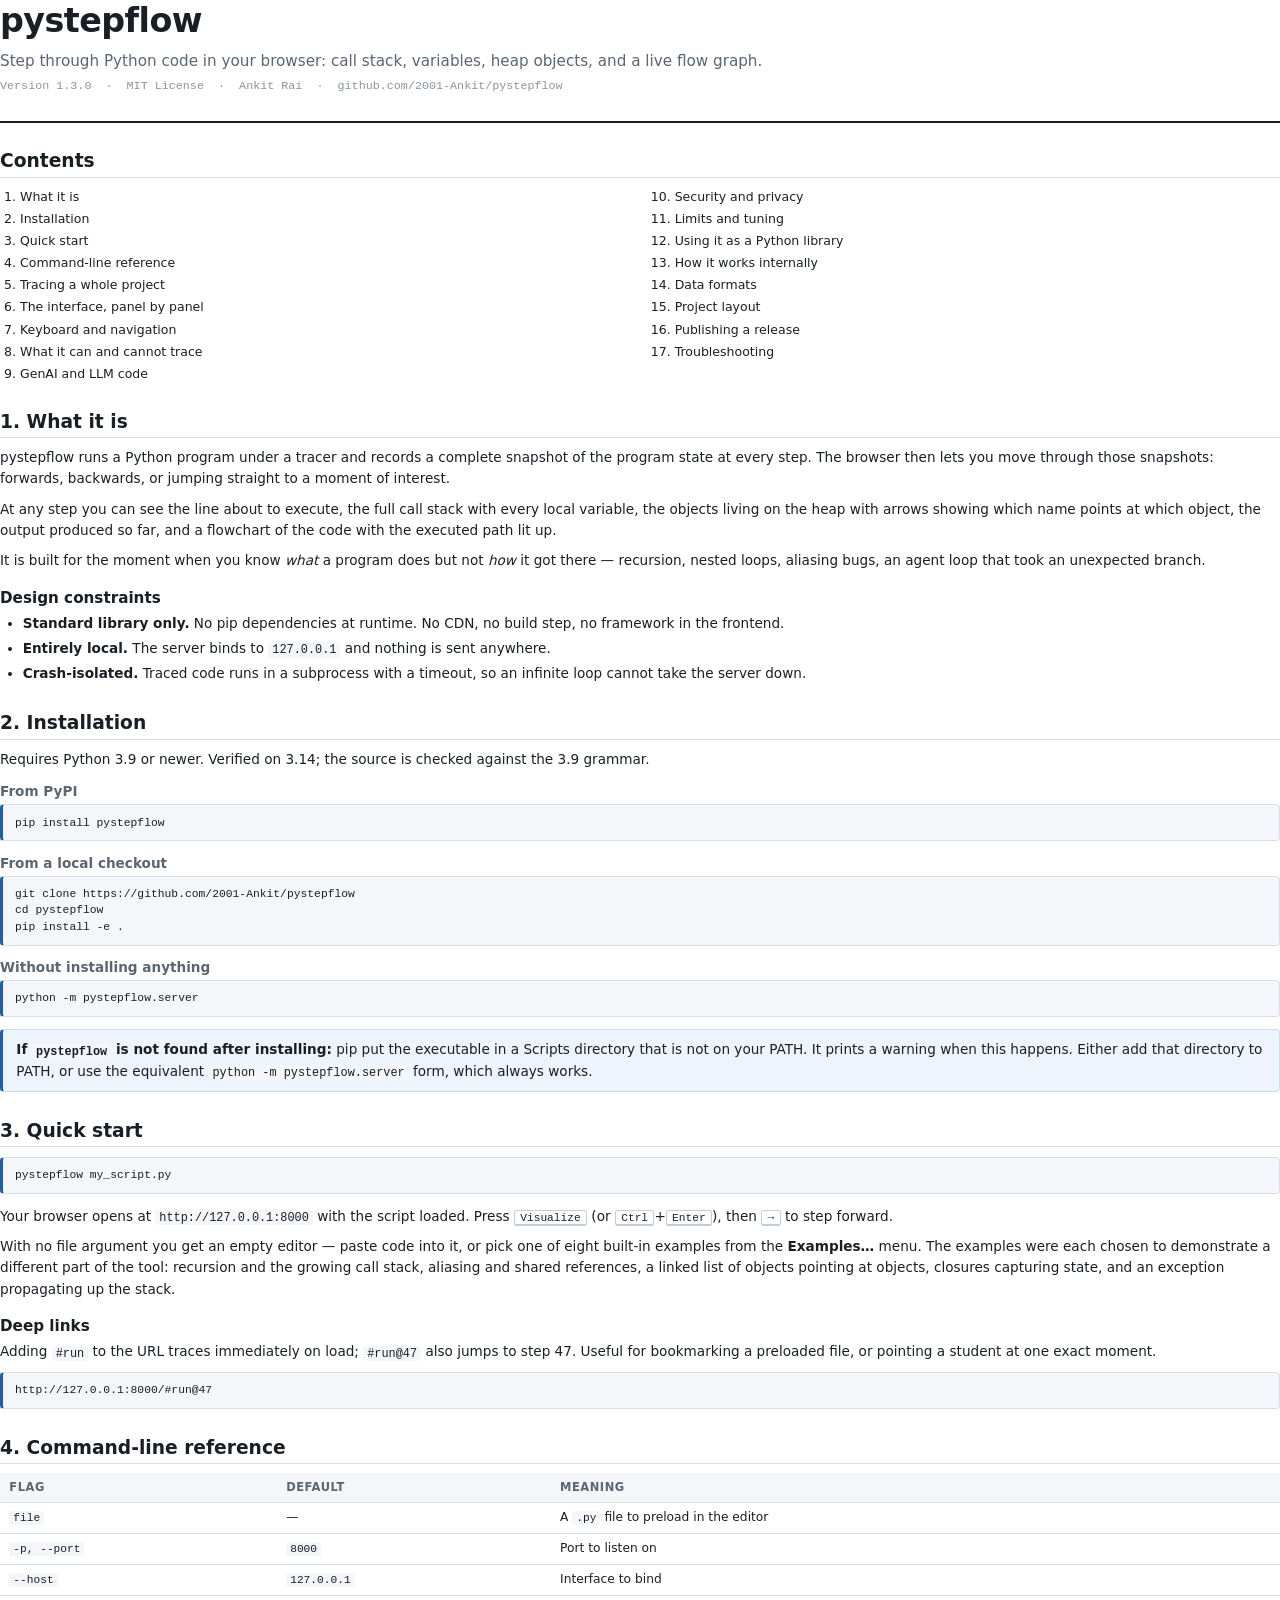
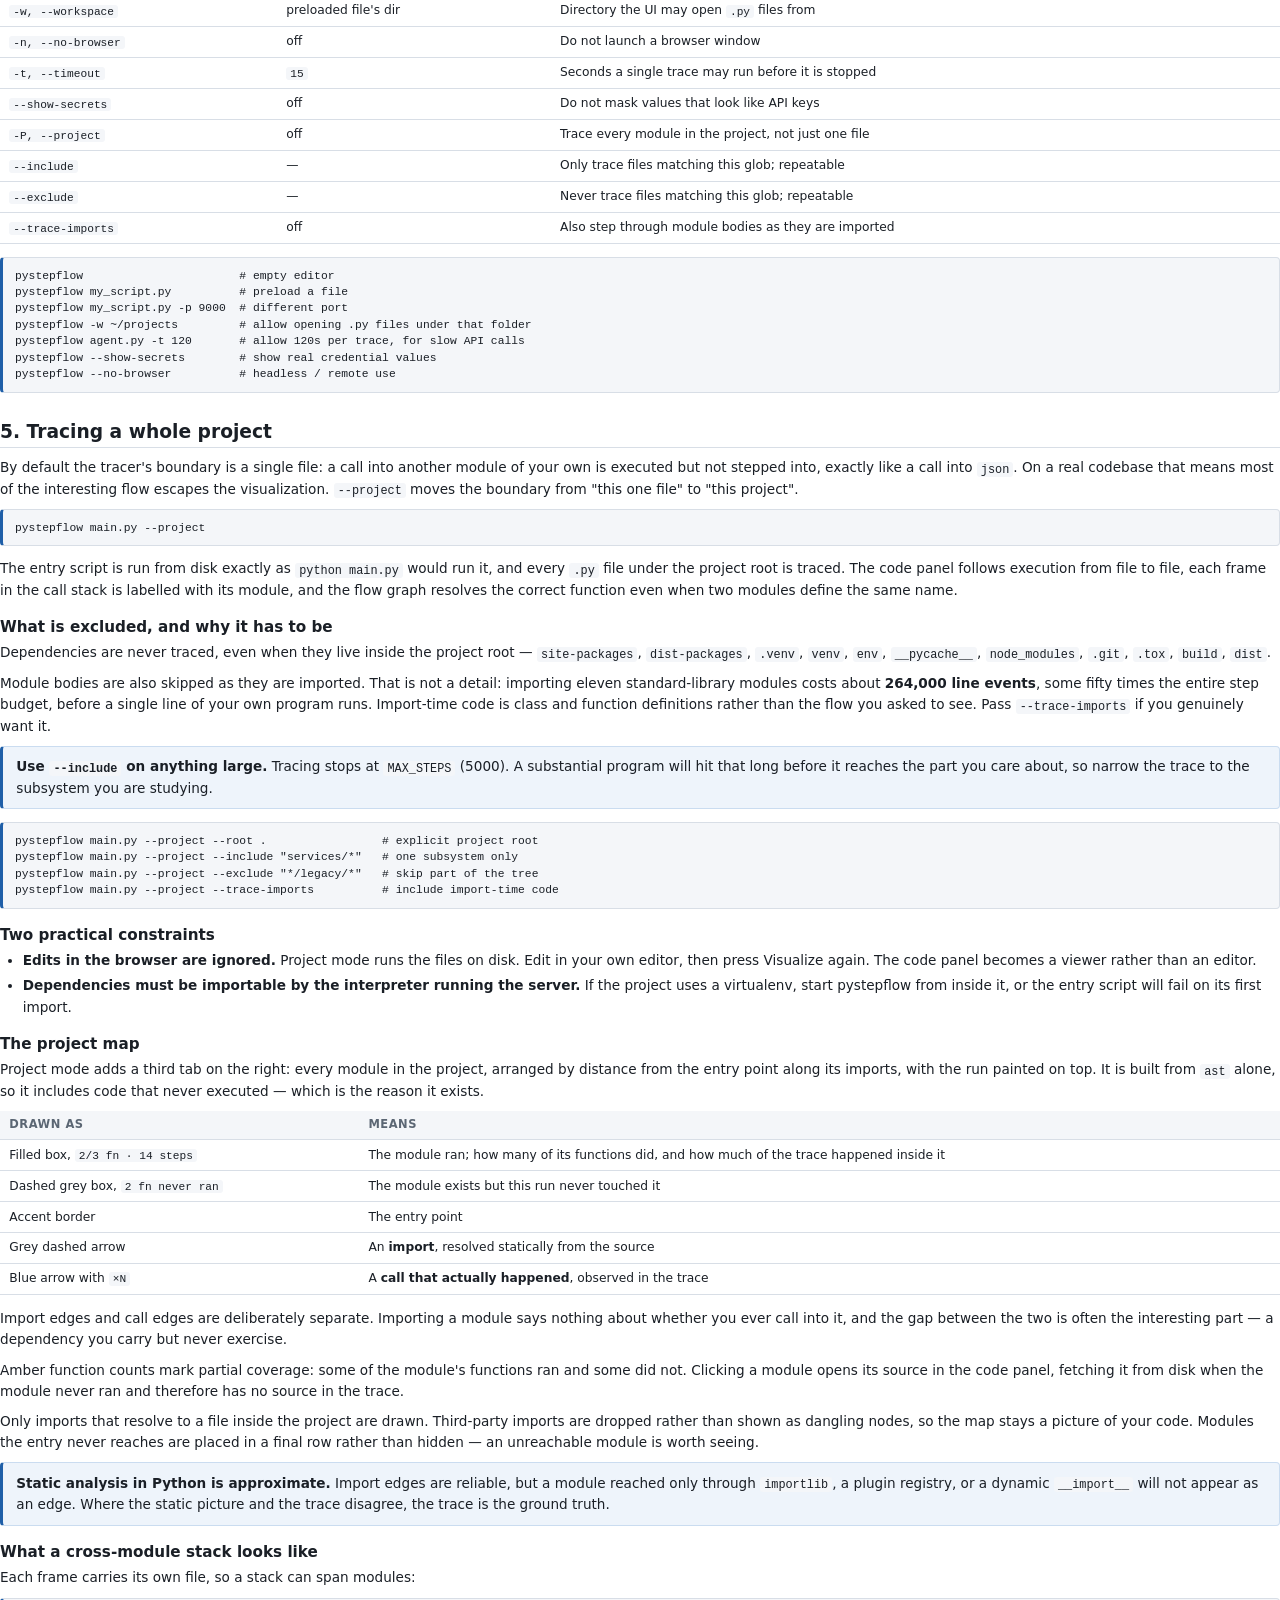
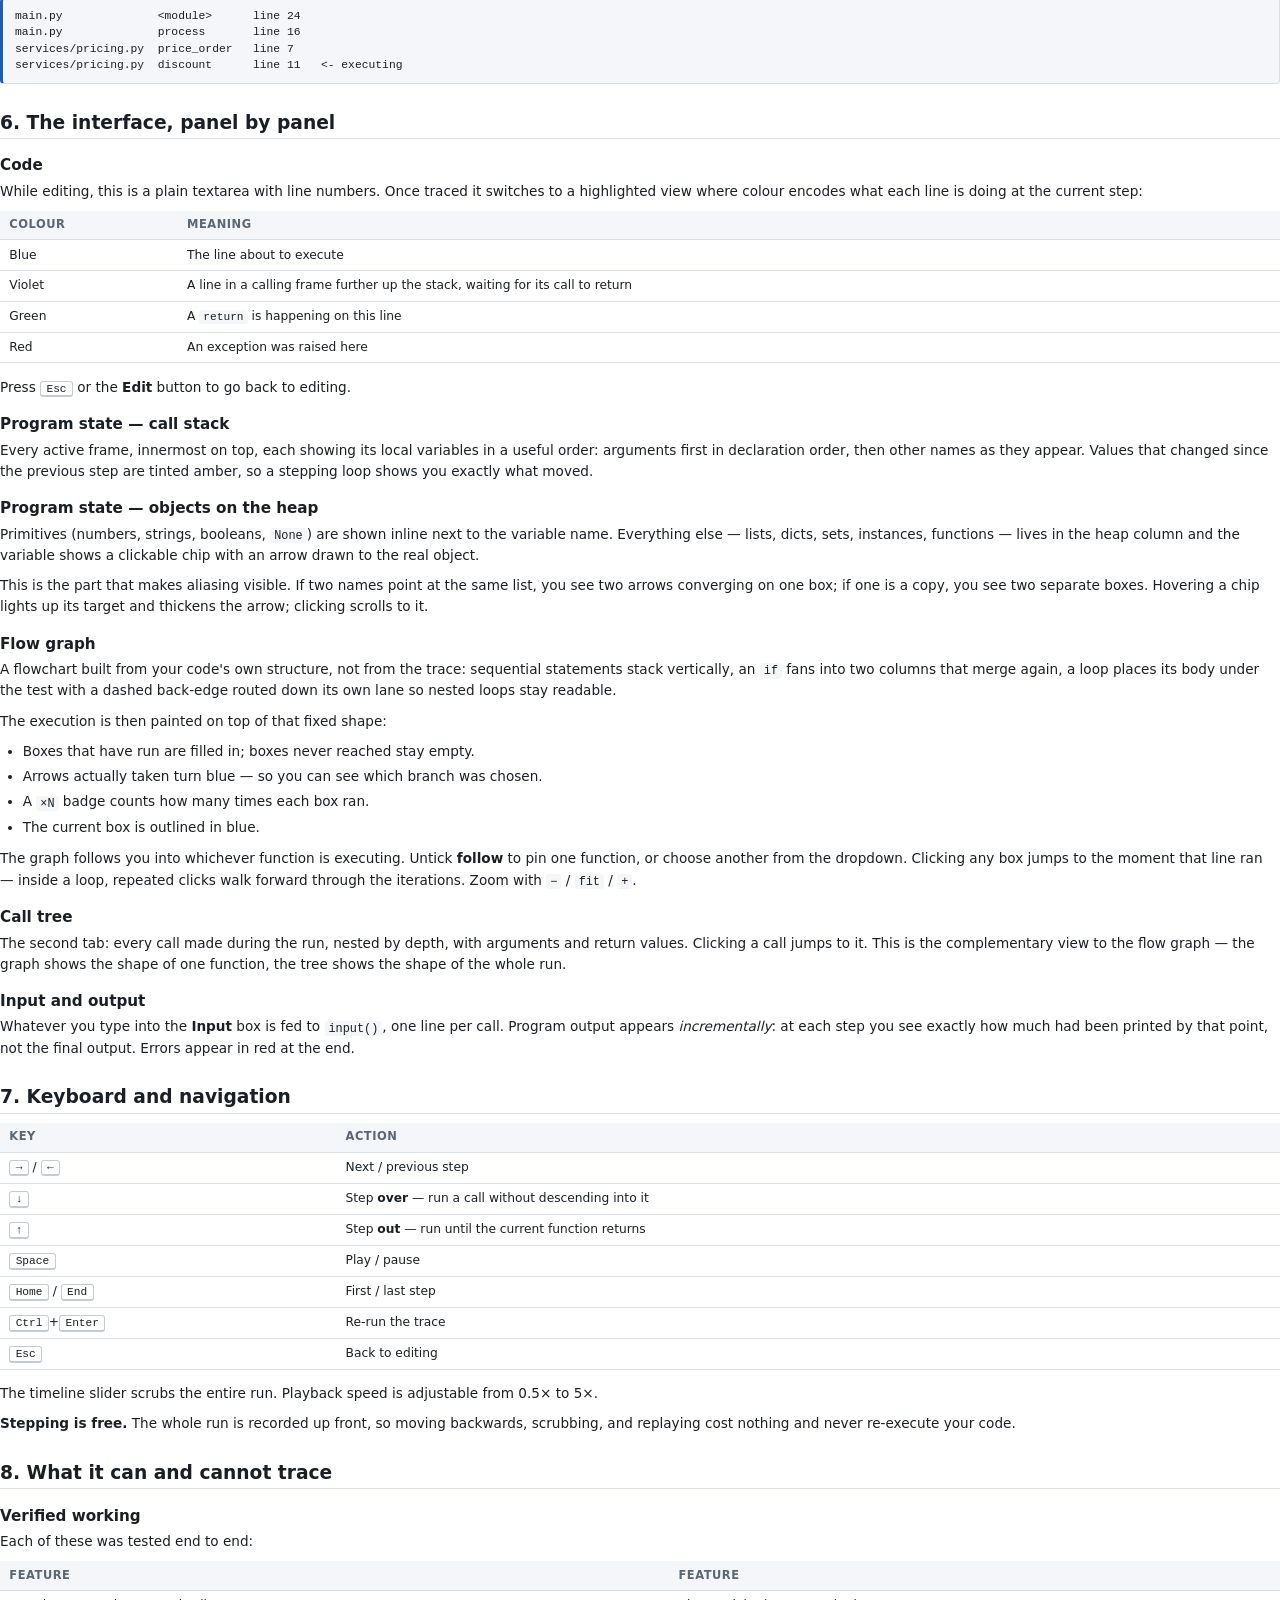
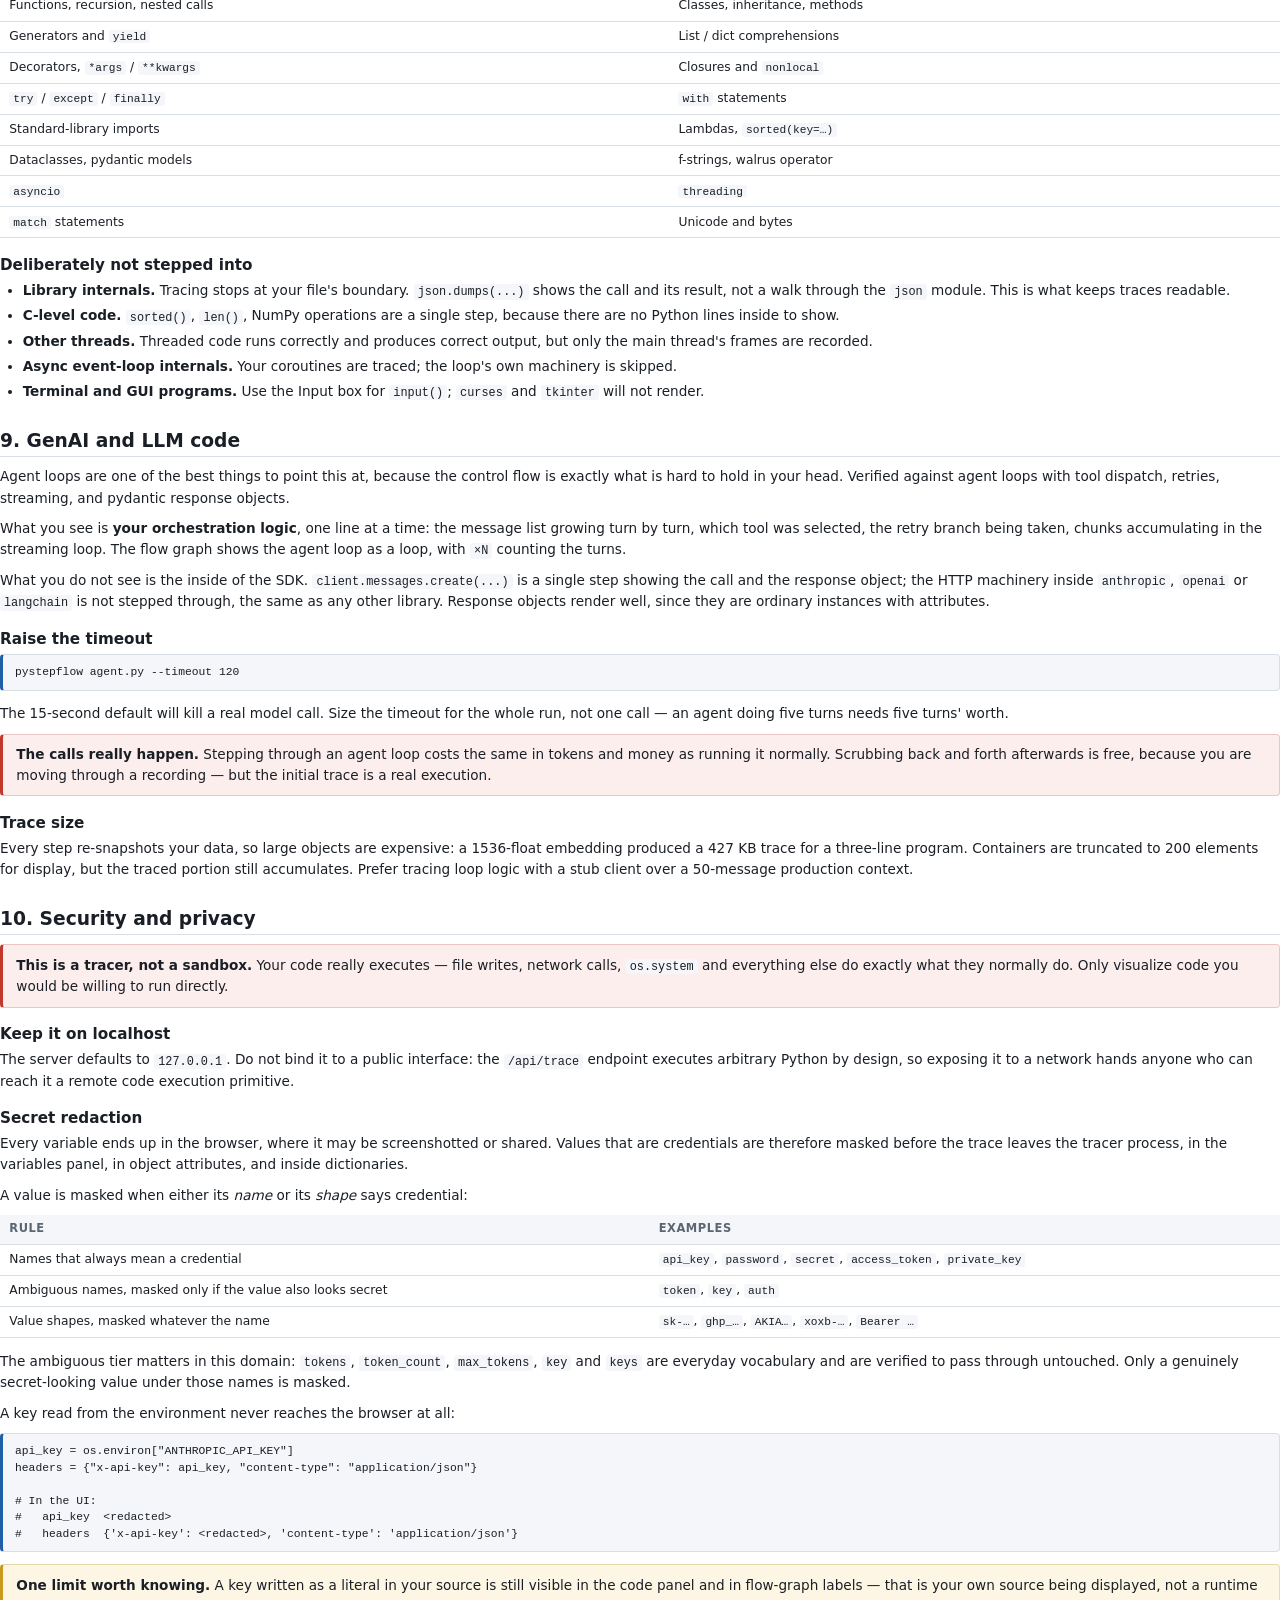
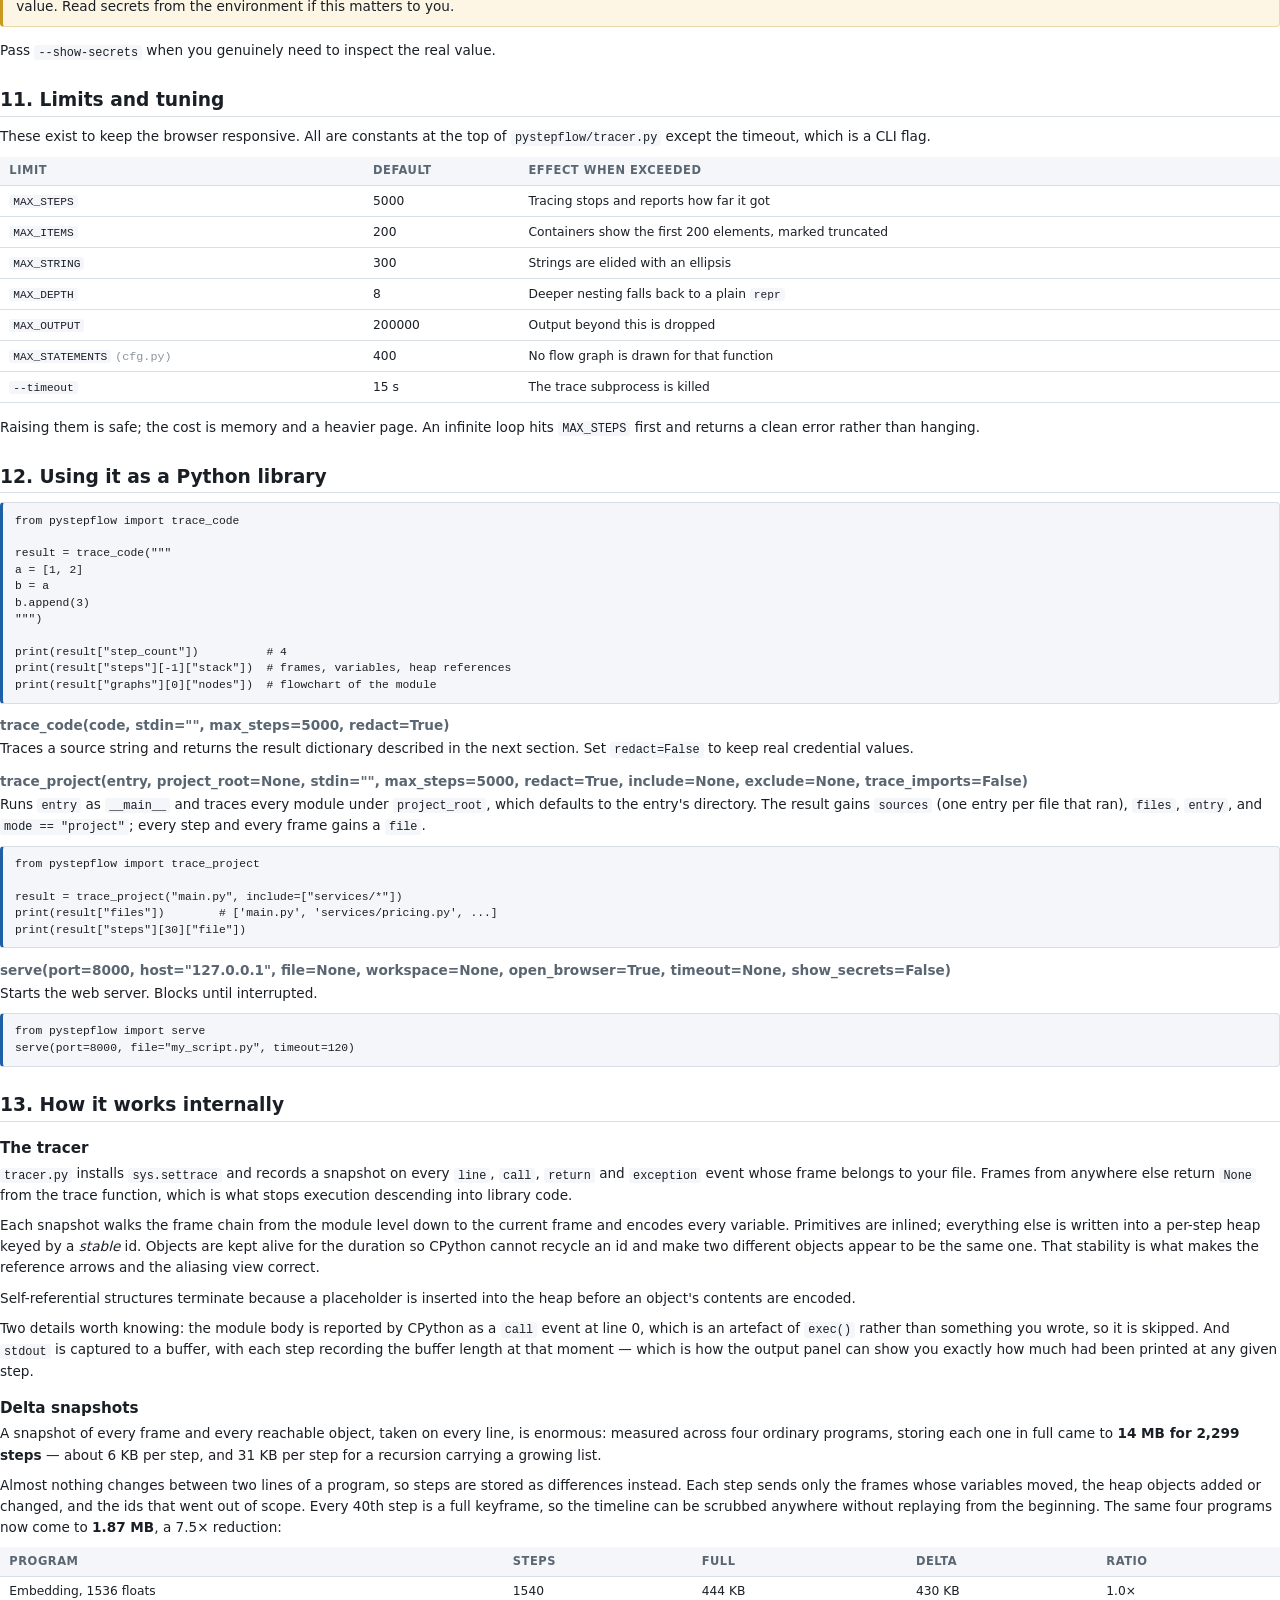
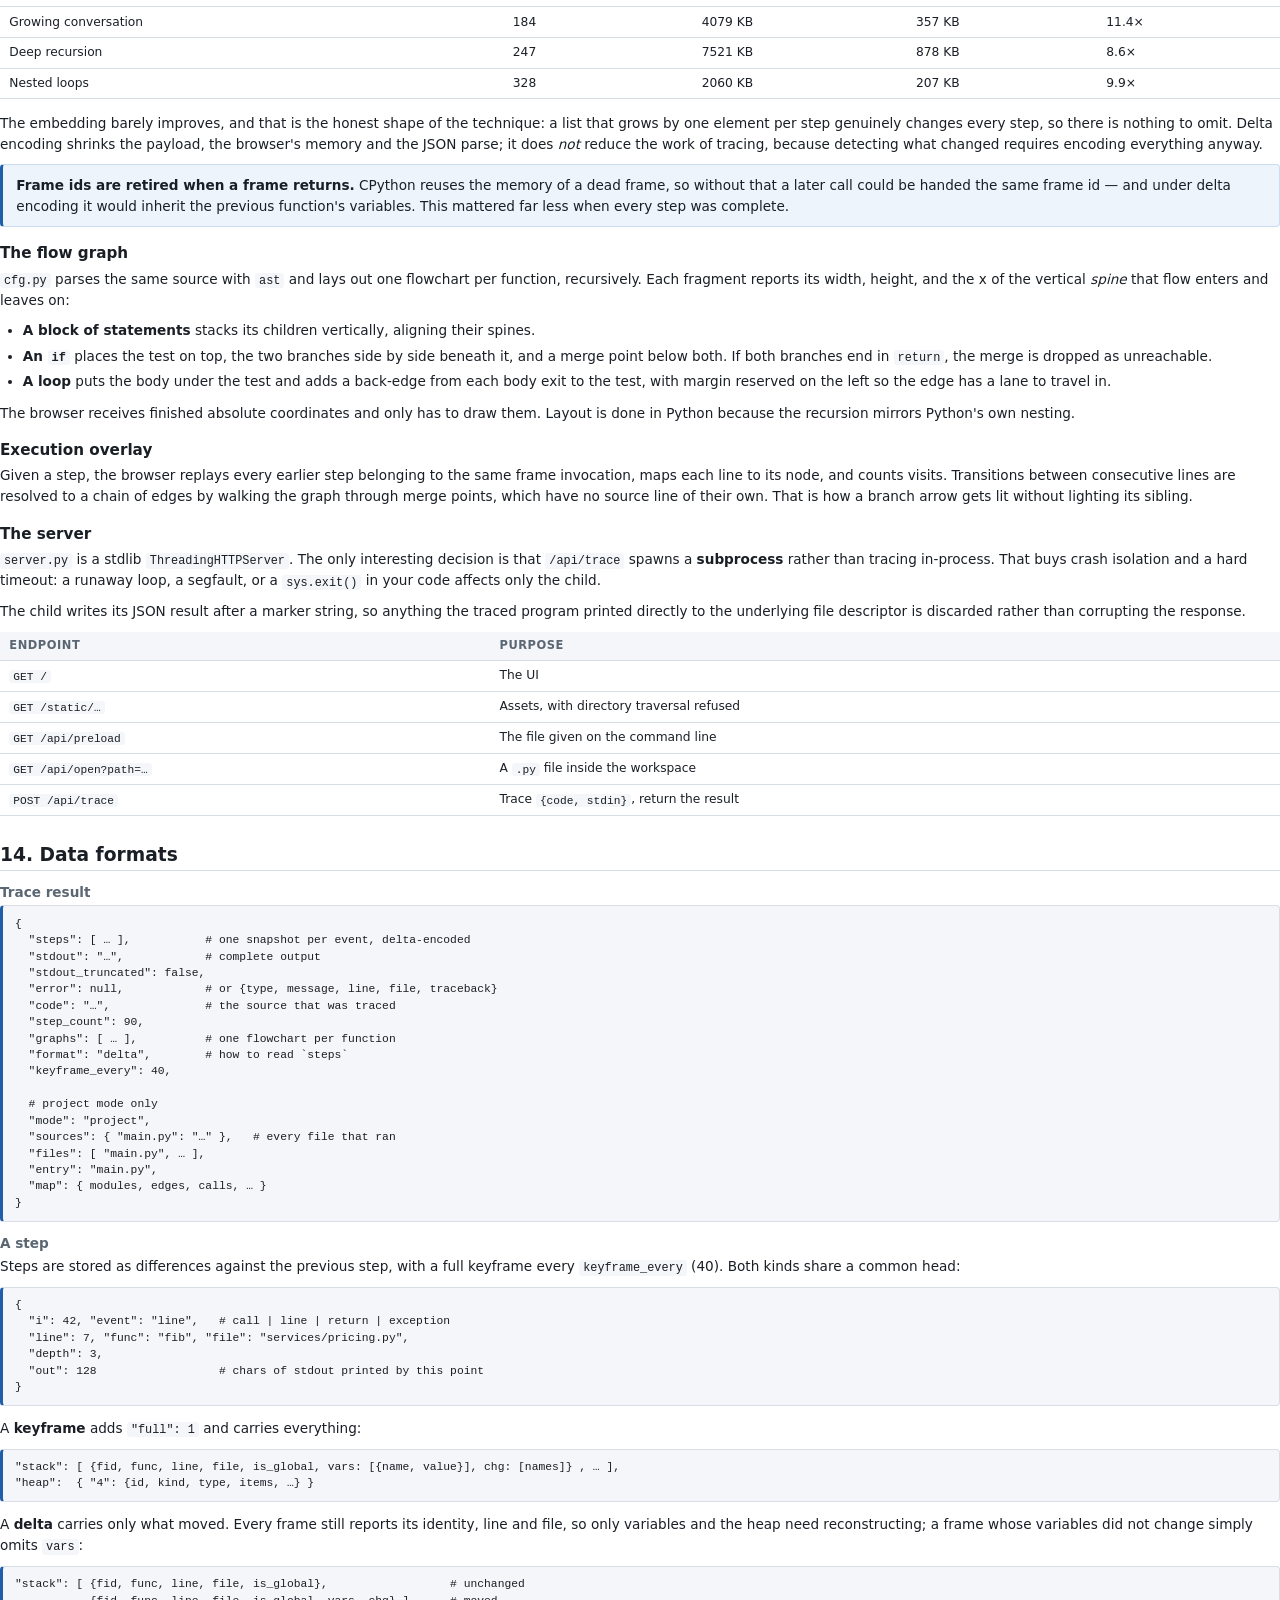
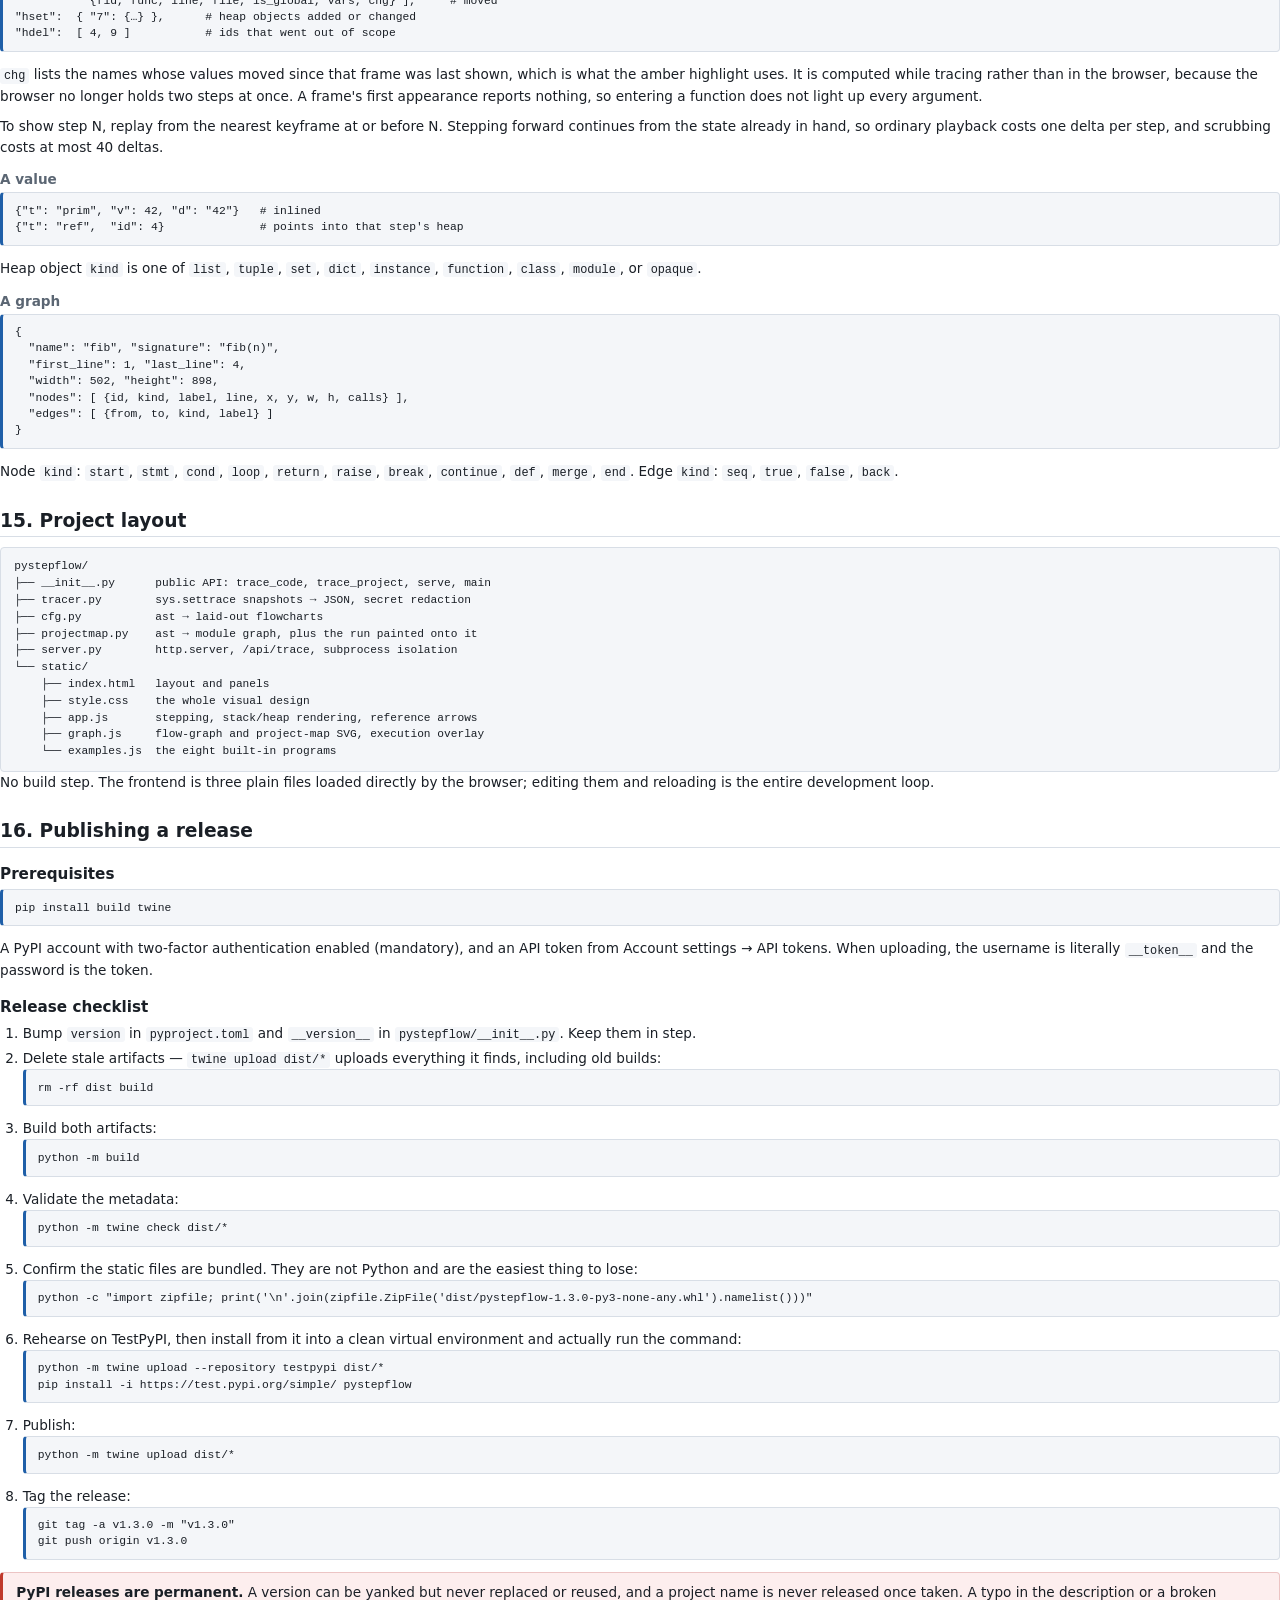
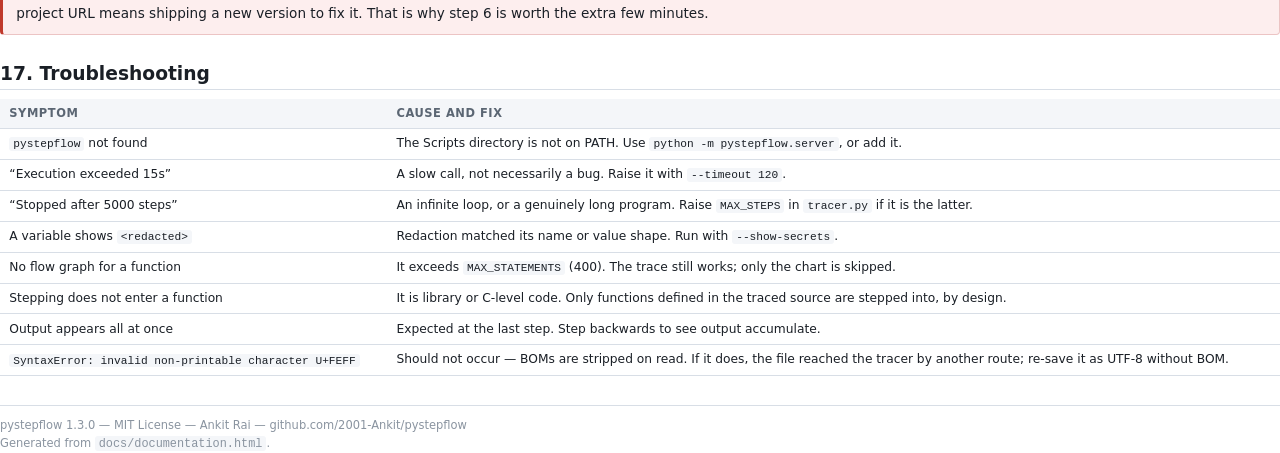
<file: docs/documentation.html>
<!DOCTYPE html>
<html lang="en">
<head>
<meta charset="utf-8">
<title>pystepflow — Documentation</title>
<style>
  @page { size: A4; margin: 18mm 16mm; }

  :root {
    --ink: #1a1f26;
    --dim: #5b6673;
    --faint: #8a94a0;
    --rule: #d8dee6;
    --accent: #1f5fa8;
    --code-bg: #f4f6f9;
    --mono: "Cascadia Mono", Consolas, "Liberation Mono", monospace;
  }

  * { box-sizing: border-box; }

  body {
    font-family: "Segoe UI", system-ui, -apple-system, sans-serif;
    font-size: 10.2pt;
    line-height: 1.55;
    color: var(--ink);
    margin: 0;
  }

  h1, h2, h3, h4 { line-height: 1.25; margin: 0; }

  h1 { font-size: 25pt; letter-spacing: -0.4pt; }
  h2 {
    font-size: 14pt;
    margin-top: 20pt;
    margin-bottom: 7pt;
    padding-bottom: 3pt;
    border-bottom: 1.5px solid var(--rule);
    break-after: avoid;
  }
  h3 { font-size: 11.4pt; margin-top: 13pt; margin-bottom: 4pt; break-after: avoid; }
  h4 { font-size: 10.2pt; margin-top: 10pt; margin-bottom: 3pt; color: var(--dim); break-after: avoid; }

  p { margin: 0 0 7pt; }
  ul, ol { margin: 0 0 8pt; padding-left: 17pt; }
  li { margin-bottom: 3pt; }

  code {
    font-family: var(--mono);
    font-size: 8.9pt;
    background: var(--code-bg);
    padding: 0.5pt 3pt;
    border-radius: 3px;
  }

  pre {
    font-family: var(--mono);
    font-size: 8.5pt;
    line-height: 1.45;
    background: var(--code-bg);
    border: 1px solid var(--rule);
    border-left: 3px solid var(--accent);
    border-radius: 4px;
    padding: 7pt 9pt;
    margin: 0 0 9pt;
    overflow-x: auto;
    white-space: pre-wrap;
    break-inside: avoid;
  }
  pre code { background: none; padding: 0; font-size: inherit; }

  table {
    width: 100%;
    border-collapse: collapse;
    margin: 0 0 10pt;
    font-size: 9.2pt;
    break-inside: avoid;
  }
  th, td {
    text-align: left;
    padding: 4pt 7pt;
    border-bottom: 1px solid var(--rule);
    vertical-align: top;
  }
  th {
    background: var(--code-bg);
    font-weight: 600;
    font-size: 8.6pt;
    text-transform: uppercase;
    letter-spacing: 0.4pt;
    color: var(--dim);
  }
  td code { font-size: 8.4pt; }

  .lede { font-size: 11.4pt; color: var(--dim); margin: 6pt 0 3pt; }
  .meta { font-size: 8.8pt; color: var(--faint); font-family: var(--mono); }

  .cover {
    border-bottom: 2.5px solid var(--ink);
    padding-bottom: 12pt;
    margin-bottom: 8pt;
  }

  .callout {
    background: #fdf6e4;
    border: 1px solid #e8d9a8;
    border-left: 3px solid #c99a1e;
    border-radius: 4px;
    padding: 7pt 10pt;
    margin: 0 0 10pt;
    break-inside: avoid;
  }
  .callout.warn { background: #fdeeee; border-color: #ecc4c4; border-left-color: #c0392b; }
  .callout.note { background: #eef4fb; border-color: #cadcf0; border-left-color: var(--accent); }
  .callout p:last-child { margin-bottom: 0; }
  .callout strong { color: var(--ink); }

  .toc { columns: 2; column-gap: 22pt; font-size: 9.4pt; }
  .toc ol { padding-left: 15pt; margin: 0; }
  .toc li { margin-bottom: 2pt; break-inside: avoid; }

  .page-break { break-before: page; }
  section { break-inside: auto; }

  .kbd {
    font-family: var(--mono);
    font-size: 8.4pt;
    border: 1px solid #c3ccd6;
    border-bottom-width: 2px;
    border-radius: 3px;
    padding: 0.5pt 4pt;
    background: #fff;
  }

  .tree {
    font-family: var(--mono);
    font-size: 8.4pt;
    line-height: 1.5;
    background: var(--code-bg);
    border: 1px solid var(--rule);
    border-radius: 4px;
    padding: 8pt 10pt;
    white-space: pre;
    break-inside: avoid;
  }

  footer {
    margin-top: 22pt;
    padding-top: 8pt;
    border-top: 1px solid var(--rule);
    font-size: 8.6pt;
    color: var(--faint);
  }
</style>
</head>
<body>

<div class="cover">
  <h1>pystepflow</h1>
  <p class="lede">Step through Python code in your browser: call stack, variables,
     heap objects, and a live flow graph.</p>
  <p class="meta">Version 1.3.0 &nbsp;·&nbsp; MIT License &nbsp;·&nbsp; Ankit Rai
     &nbsp;·&nbsp; github.com/2001-Ankit/pystepflow</p>
</div>

<section>
<h2>Contents</h2>
<div class="toc">
<ol>
  <li>What it is</li>
  <li>Installation</li>
  <li>Quick start</li>
  <li>Command-line reference</li>
  <li>Tracing a whole project</li>
  <li>The interface, panel by panel</li>
  <li>Keyboard and navigation</li>
  <li>What it can and cannot trace</li>
  <li>GenAI and LLM code</li>
  <li>Security and privacy</li>
  <li>Limits and tuning</li>
  <li>Using it as a Python library</li>
  <li>How it works internally</li>
  <li>Data formats</li>
  <li>Project layout</li>
  <li>Publishing a release</li>
  <li>Troubleshooting</li>
</ol>
</div>
</section>

<section>
<h2>1. What it is</h2>

<p>pystepflow runs a Python program under a tracer and records a complete snapshot
of the program state at every step. The browser then lets you move through those
snapshots: forwards, backwards, or jumping straight to a moment of interest.</p>

<p>At any step you can see the line about to execute, the full call stack with
every local variable, the objects living on the heap with arrows showing which
name points at which object, the output produced so far, and a flowchart of the
code with the executed path lit up.</p>

<p>It is built for the moment when you know <em>what</em> a program does but not
<em>how</em> it got there — recursion, nested loops, aliasing bugs, an agent loop
that took an unexpected branch.</p>

<h3>Design constraints</h3>
<ul>
  <li><strong>Standard library only.</strong> No pip dependencies at runtime. No
      CDN, no build step, no framework in the frontend.</li>
  <li><strong>Entirely local.</strong> The server binds to <code>127.0.0.1</code>
      and nothing is sent anywhere.</li>
  <li><strong>Crash-isolated.</strong> Traced code runs in a subprocess with a
      timeout, so an infinite loop cannot take the server down.</li>
</ul>
</section>

<section>
<h2>2. Installation</h2>

<p>Requires Python 3.9 or newer. Verified on 3.14; the source is checked against
the 3.9 grammar.</p>

<h4>From PyPI</h4>
<pre><code>pip install pystepflow</code></pre>

<h4>From a local checkout</h4>
<pre><code>git clone https://github.com/2001-Ankit/pystepflow
cd pystepflow
pip install -e .</code></pre>

<h4>Without installing anything</h4>
<pre><code>python -m pystepflow.server</code></pre>

<div class="callout note">
<p><strong>If <code>pystepflow</code> is not found after installing:</strong> pip
put the executable in a Scripts directory that is not on your PATH. It prints a
warning when this happens. Either add that directory to PATH, or use the
equivalent <code>python -m pystepflow.server</code> form, which always works.</p>
</div>
</section>

<section>
<h2>3. Quick start</h2>

<pre><code>pystepflow my_script.py</code></pre>

<p>Your browser opens at <code>http://127.0.0.1:8000</code> with the script
loaded. Press <span class="kbd">Visualize</span> (or <span class="kbd">Ctrl</span>+<span class="kbd">Enter</span>),
then <span class="kbd">→</span> to step forward.</p>

<p>With no file argument you get an empty editor — paste code into it, or pick
one of eight built-in examples from the <strong>Examples…</strong> menu. The
examples were each chosen to demonstrate a different part of the tool: recursion
and the growing call stack, aliasing and shared references, a linked list of
objects pointing at objects, closures capturing state, and an exception
propagating up the stack.</p>

<h3>Deep links</h3>
<p>Adding <code>#run</code> to the URL traces immediately on load;
<code>#run@47</code> also jumps to step 47. Useful for bookmarking a preloaded
file, or pointing a student at one exact moment.</p>
<pre><code>http://127.0.0.1:8000/#run@47</code></pre>
</section>

<section>
<h2>4. Command-line reference</h2>

<table>
<tr><th>Flag</th><th>Default</th><th>Meaning</th></tr>
<tr><td><code>file</code></td><td>—</td><td>A <code>.py</code> file to preload in the editor</td></tr>
<tr><td><code>-p, --port</code></td><td><code>8000</code></td><td>Port to listen on</td></tr>
<tr><td><code>--host</code></td><td><code>127.0.0.1</code></td><td>Interface to bind</td></tr>
<tr><td><code>-w, --workspace</code></td><td>preloaded file's dir</td><td>Directory the UI may open <code>.py</code> files from</td></tr>
<tr><td><code>-n, --no-browser</code></td><td>off</td><td>Do not launch a browser window</td></tr>
<tr><td><code>-t, --timeout</code></td><td><code>15</code></td><td>Seconds a single trace may run before it is stopped</td></tr>
<tr><td><code>--show-secrets</code></td><td>off</td><td>Do not mask values that look like API keys</td></tr>
<tr><td><code>-P, --project</code></td><td>off</td><td>Trace every module in the project, not just one file</td></tr>
<tr><td><code>--include</code></td><td>—</td><td>Only trace files matching this glob; repeatable</td></tr>
<tr><td><code>--exclude</code></td><td>—</td><td>Never trace files matching this glob; repeatable</td></tr>
<tr><td><code>--trace-imports</code></td><td>off</td><td>Also step through module bodies as they are imported</td></tr>
</table>

<pre><code>pystepflow                       # empty editor
pystepflow my_script.py          # preload a file
pystepflow my_script.py -p 9000  # different port
pystepflow -w ~/projects         # allow opening .py files under that folder
pystepflow agent.py -t 120       # allow 120s per trace, for slow API calls
pystepflow --show-secrets        # show real credential values
pystepflow --no-browser          # headless / remote use</code></pre>
</section>

<section class="page-break">
<h2>5. Tracing a whole project</h2>

<p>By default the tracer's boundary is a single file: a call into another module
of your own is executed but not stepped into, exactly like a call into
<code>json</code>. On a real codebase that means most of the interesting flow
escapes the visualization. <code>--project</code> moves the boundary from
"this one file" to "this project".</p>

<pre><code>pystepflow main.py --project</code></pre>

<p>The entry script is run from disk exactly as <code>python main.py</code>
would run it, and every <code>.py</code> file under the project root is traced.
The code panel follows execution from file to file, each frame in the call
stack is labelled with its module, and the flow graph resolves the correct
function even when two modules define the same name.</p>

<h3>What is excluded, and why it has to be</h3>

<p>Dependencies are never traced, even when they live inside the project root —
<code>site-packages</code>, <code>dist-packages</code>, <code>.venv</code>,
<code>venv</code>, <code>env</code>, <code>__pycache__</code>,
<code>node_modules</code>, <code>.git</code>, <code>.tox</code>,
<code>build</code>, <code>dist</code>.</p>

<p>Module bodies are also skipped as they are imported. That is not a detail:
importing eleven standard-library modules costs about <strong>264,000 line
events</strong>, some fifty times the entire step budget, before a single line
of your own program runs. Import-time code is class and function definitions
rather than the flow you asked to see. Pass <code>--trace-imports</code> if you
genuinely want it.</p>

<div class="callout note">
<p><strong>Use <code>--include</code> on anything large.</strong> Tracing stops
at <code>MAX_STEPS</code> (5000). A substantial program will hit that long
before it reaches the part you care about, so narrow the trace to the subsystem
you are studying.</p>
</div>

<pre><code>pystepflow main.py --project --root .                 # explicit project root
pystepflow main.py --project --include "services/*"   # one subsystem only
pystepflow main.py --project --exclude "*/legacy/*"   # skip part of the tree
pystepflow main.py --project --trace-imports          # include import-time code</code></pre>

<h3>Two practical constraints</h3>
<ul>
  <li><strong>Edits in the browser are ignored.</strong> Project mode runs the
      files on disk. Edit in your own editor, then press Visualize again. The
      code panel becomes a viewer rather than an editor.</li>
  <li><strong>Dependencies must be importable by the interpreter running the
      server.</strong> If the project uses a virtualenv, start pystepflow from
      inside it, or the entry script will fail on its first import.</li>
</ul>

<h3>The project map</h3>

<p>Project mode adds a third tab on the right: every module in the project,
arranged by distance from the entry point along its imports, with the run
painted on top. It is built from <code>ast</code> alone, so it includes code
that never executed — which is the reason it exists.</p>

<table>
<tr><th>Drawn as</th><th>Means</th></tr>
<tr><td>Filled box, <code>2/3 fn · 14 steps</code></td><td>The module ran; how many of its functions did, and how much of the trace happened inside it</td></tr>
<tr><td>Dashed grey box, <code>2 fn never ran</code></td><td>The module exists but this run never touched it</td></tr>
<tr><td>Accent border</td><td>The entry point</td></tr>
<tr><td>Grey dashed arrow</td><td>An <strong>import</strong>, resolved statically from the source</td></tr>
<tr><td>Blue arrow with <code>×N</code></td><td>A <strong>call that actually happened</strong>, observed in the trace</td></tr>
</table>

<p>Import edges and call edges are deliberately separate. Importing a module
says nothing about whether you ever call into it, and the gap between the two
is often the interesting part — a dependency you carry but never exercise.</p>

<p>Amber function counts mark partial coverage: some of the module's functions
ran and some did not. Clicking a module opens its source in the code panel,
fetching it from disk when the module never ran and therefore has no source in
the trace.</p>

<p>Only imports that resolve to a file inside the project are drawn. Third-party
imports are dropped rather than shown as dangling nodes, so the map stays a
picture of your code. Modules the entry never reaches are placed in a final row
rather than hidden — an unreachable module is worth seeing.</p>

<div class="callout note">
<p><strong>Static analysis in Python is approximate.</strong> Import edges are
reliable, but a module reached only through <code>importlib</code>, a plugin
registry, or a dynamic <code>__import__</code> will not appear as an edge. Where
the static picture and the trace disagree, the trace is the ground truth.</p>
</div>

<h3>What a cross-module stack looks like</h3>
<p>Each frame carries its own file, so a stack can span modules:</p>
<pre><code>main.py              &lt;module&gt;      line 24
main.py              process       line 16
services/pricing.py  price_order   line 7
services/pricing.py  discount      line 11   &lt;- executing</code></pre>
</section>

<section>
<h2>6. The interface, panel by panel</h2>

<h3>Code</h3>
<p>While editing, this is a plain textarea with line numbers. Once traced it
switches to a highlighted view where colour encodes what each line is doing at
the current step:</p>
<table>
<tr><th>Colour</th><th>Meaning</th></tr>
<tr><td>Blue</td><td>The line about to execute</td></tr>
<tr><td>Violet</td><td>A line in a calling frame further up the stack, waiting for its call to return</td></tr>
<tr><td>Green</td><td>A <code>return</code> is happening on this line</td></tr>
<tr><td>Red</td><td>An exception was raised here</td></tr>
</table>
<p>Press <span class="kbd">Esc</span> or the <strong>Edit</strong> button to go
back to editing.</p>

<h3>Program state — call stack</h3>
<p>Every active frame, innermost on top, each showing its local variables in a
useful order: arguments first in declaration order, then other names as they
appear. Values that changed since the previous step are tinted amber, so a
stepping loop shows you exactly what moved.</p>

<h3>Program state — objects on the heap</h3>
<p>Primitives (numbers, strings, booleans, <code>None</code>) are shown inline
next to the variable name. Everything else — lists, dicts, sets, instances,
functions — lives in the heap column and the variable shows a clickable chip
with an arrow drawn to the real object.</p>

<p>This is the part that makes aliasing visible. If two names point at the same
list, you see two arrows converging on one box; if one is a copy, you see two
separate boxes. Hovering a chip lights up its target and thickens the arrow;
clicking scrolls to it.</p>

<h3>Flow graph</h3>
<p>A flowchart built from your code's own structure, not from the trace:
sequential statements stack vertically, an <code>if</code> fans into two columns
that merge again, a loop places its body under the test with a dashed back-edge
routed down its own lane so nested loops stay readable.</p>

<p>The execution is then painted on top of that fixed shape:</p>
<ul>
  <li>Boxes that have run are filled in; boxes never reached stay empty.</li>
  <li>Arrows actually taken turn blue — so you can see which branch was chosen.</li>
  <li>A <code>×N</code> badge counts how many times each box ran.</li>
  <li>The current box is outlined in blue.</li>
</ul>

<p>The graph follows you into whichever function is executing. Untick
<strong>follow</strong> to pin one function, or choose another from the
dropdown. Clicking any box jumps to the moment that line ran — inside a loop,
repeated clicks walk forward through the iterations. Zoom with
<code>−</code> / <code>fit</code> / <code>+</code>.</p>

<h3>Call tree</h3>
<p>The second tab: every call made during the run, nested by depth, with
arguments and return values. Clicking a call jumps to it. This is the
complementary view to the flow graph — the graph shows the shape of one
function, the tree shows the shape of the whole run.</p>

<h3>Input and output</h3>
<p>Whatever you type into the <strong>Input</strong> box is fed to
<code>input()</code>, one line per call. Program output appears
<em>incrementally</em>: at each step you see exactly how much had been printed
by that point, not the final output. Errors appear in red at the end.</p>
</section>

<section class="page-break">
<h2>7. Keyboard and navigation</h2>

<table>
<tr><th>Key</th><th>Action</th></tr>
<tr><td><span class="kbd">→</span> / <span class="kbd">←</span></td><td>Next / previous step</td></tr>
<tr><td><span class="kbd">↓</span></td><td>Step <strong>over</strong> — run a call without descending into it</td></tr>
<tr><td><span class="kbd">↑</span></td><td>Step <strong>out</strong> — run until the current function returns</td></tr>
<tr><td><span class="kbd">Space</span></td><td>Play / pause</td></tr>
<tr><td><span class="kbd">Home</span> / <span class="kbd">End</span></td><td>First / last step</td></tr>
<tr><td><span class="kbd">Ctrl</span>+<span class="kbd">Enter</span></td><td>Re-run the trace</td></tr>
<tr><td><span class="kbd">Esc</span></td><td>Back to editing</td></tr>
</table>

<p>The timeline slider scrubs the entire run. Playback speed is adjustable from
0.5× to 5×.</p>

<p><strong>Stepping is free.</strong> The whole run is recorded up front, so
moving backwards, scrubbing, and replaying cost nothing and never re-execute
your code.</p>
</section>

<section>
<h2>8. What it can and cannot trace</h2>

<h3>Verified working</h3>
<p>Each of these was tested end to end:</p>
<table>
<tr><th>Feature</th><th>Feature</th></tr>
<tr><td>Functions, recursion, nested calls</td><td>Classes, inheritance, methods</td></tr>
<tr><td>Generators and <code>yield</code></td><td>List / dict comprehensions</td></tr>
<tr><td>Decorators, <code>*args</code> / <code>**kwargs</code></td><td>Closures and <code>nonlocal</code></td></tr>
<tr><td><code>try</code> / <code>except</code> / <code>finally</code></td><td><code>with</code> statements</td></tr>
<tr><td>Standard-library imports</td><td>Lambdas, <code>sorted(key=…)</code></td></tr>
<tr><td>Dataclasses, pydantic models</td><td>f-strings, walrus operator</td></tr>
<tr><td><code>asyncio</code></td><td><code>threading</code></td></tr>
<tr><td><code>match</code> statements</td><td>Unicode and bytes</td></tr>
</table>

<h3>Deliberately not stepped into</h3>
<ul>
  <li><strong>Library internals.</strong> Tracing stops at your file's boundary.
      <code>json.dumps(...)</code> shows the call and its result, not a walk
      through the <code>json</code> module. This is what keeps traces readable.</li>
  <li><strong>C-level code.</strong> <code>sorted()</code>, <code>len()</code>,
      NumPy operations are a single step, because there are no Python lines
      inside to show.</li>
  <li><strong>Other threads.</strong> Threaded code runs correctly and produces
      correct output, but only the main thread's frames are recorded.</li>
  <li><strong>Async event-loop internals.</strong> Your coroutines are traced;
      the loop's own machinery is skipped.</li>
  <li><strong>Terminal and GUI programs.</strong> Use the Input box for
      <code>input()</code>; <code>curses</code> and <code>tkinter</code> will not
      render.</li>
</ul>
</section>

<section>
<h2>9. GenAI and LLM code</h2>

<p>Agent loops are one of the best things to point this at, because the control
flow is exactly what is hard to hold in your head. Verified against agent loops
with tool dispatch, retries, streaming, and pydantic response objects.</p>

<p>What you see is <strong>your orchestration logic</strong>, one line at a time:
the message list growing turn by turn, which tool was selected, the retry branch
being taken, chunks accumulating in the streaming loop. The flow graph shows the
agent loop as a loop, with <code>×N</code> counting the turns.</p>

<p>What you do not see is the inside of the SDK.
<code>client.messages.create(...)</code> is a single step showing the call and
the response object; the HTTP machinery inside <code>anthropic</code>,
<code>openai</code> or <code>langchain</code> is not stepped through, the same as
any other library. Response objects render well, since they are ordinary
instances with attributes.</p>

<h3>Raise the timeout</h3>
<pre><code>pystepflow agent.py --timeout 120</code></pre>
<p>The 15-second default will kill a real model call. Size the timeout for the
whole run, not one call — an agent doing five turns needs five turns' worth.</p>

<div class="callout warn">
<p><strong>The calls really happen.</strong> Stepping through an agent loop costs
the same in tokens and money as running it normally. Scrubbing back and forth
afterwards is free, because you are moving through a recording — but the initial
trace is a real execution.</p>
</div>

<h3>Trace size</h3>
<p>Every step re-snapshots your data, so large objects are expensive: a
1536-float embedding produced a 427 KB trace for a three-line program.
Containers are truncated to 200 elements for display, but the traced portion
still accumulates. Prefer tracing loop logic with a stub client over a
50-message production context.</p>
</section>

<section class="page-break">
<h2>10. Security and privacy</h2>

<div class="callout warn">
<p><strong>This is a tracer, not a sandbox.</strong> Your code really executes —
file writes, network calls, <code>os.system</code> and everything else do exactly
what they normally do. Only visualize code you would be willing to run directly.</p>
</div>

<h3>Keep it on localhost</h3>
<p>The server defaults to <code>127.0.0.1</code>. Do not bind it to a public
interface: the <code>/api/trace</code> endpoint executes arbitrary Python by
design, so exposing it to a network hands anyone who can reach it a remote code
execution primitive.</p>

<h3>Secret redaction</h3>
<p>Every variable ends up in the browser, where it may be screenshotted or
shared. Values that are credentials are therefore masked before the trace
leaves the tracer process, in the variables panel, in object attributes, and
inside dictionaries.</p>

<p>A value is masked when either its <em>name</em> or its <em>shape</em> says
credential:</p>
<table>
<tr><th>Rule</th><th>Examples</th></tr>
<tr><td>Names that always mean a credential</td><td><code>api_key</code>, <code>password</code>, <code>secret</code>, <code>access_token</code>, <code>private_key</code></td></tr>
<tr><td>Ambiguous names, masked only if the value also looks secret</td><td><code>token</code>, <code>key</code>, <code>auth</code></td></tr>
<tr><td>Value shapes, masked whatever the name</td><td><code>sk-…</code>, <code>ghp_…</code>, <code>AKIA…</code>, <code>xoxb-…</code>, <code>Bearer …</code></td></tr>
</table>

<p>The ambiguous tier matters in this domain: <code>tokens</code>,
<code>token_count</code>, <code>max_tokens</code>, <code>key</code> and
<code>keys</code> are everyday vocabulary and are verified to pass through
untouched. Only a genuinely secret-looking value under those names is masked.</p>

<p>A key read from the environment never reaches the browser at all:</p>
<pre><code>api_key = os.environ["ANTHROPIC_API_KEY"]
headers = {"x-api-key": api_key, "content-type": "application/json"}

# In the UI:
#   api_key  &lt;redacted&gt;
#   headers  {'x-api-key': &lt;redacted&gt;, 'content-type': 'application/json'}</code></pre>

<div class="callout">
<p><strong>One limit worth knowing.</strong> A key written as a literal in your
source is still visible in the code panel and in flow-graph labels — that is your
own source being displayed, not a runtime value. Read secrets from the
environment if this matters to you.</p>
</div>

<p>Pass <code>--show-secrets</code> when you genuinely need to inspect the real
value.</p>
</section>

<section>
<h2>11. Limits and tuning</h2>

<p>These exist to keep the browser responsive. All are constants at the top of
<code>pystepflow/tracer.py</code> except the timeout, which is a CLI flag.</p>

<table>
<tr><th>Limit</th><th>Default</th><th>Effect when exceeded</th></tr>
<tr><td><code>MAX_STEPS</code></td><td>5000</td><td>Tracing stops and reports how far it got</td></tr>
<tr><td><code>MAX_ITEMS</code></td><td>200</td><td>Containers show the first 200 elements, marked truncated</td></tr>
<tr><td><code>MAX_STRING</code></td><td>300</td><td>Strings are elided with an ellipsis</td></tr>
<tr><td><code>MAX_DEPTH</code></td><td>8</td><td>Deeper nesting falls back to a plain <code>repr</code></td></tr>
<tr><td><code>MAX_OUTPUT</code></td><td>200000</td><td>Output beyond this is dropped</td></tr>
<tr><td><code>MAX_STATEMENTS</code> <span class="meta">(cfg.py)</span></td><td>400</td><td>No flow graph is drawn for that function</td></tr>
<tr><td><code>--timeout</code></td><td>15 s</td><td>The trace subprocess is killed</td></tr>
</table>

<p>Raising them is safe; the cost is memory and a heavier page. An infinite loop
hits <code>MAX_STEPS</code> first and returns a clean error rather than hanging.</p>
</section>

<section>
<h2>12. Using it as a Python library</h2>

<pre><code>from pystepflow import trace_code

result = trace_code("""
a = [1, 2]
b = a
b.append(3)
""")

print(result["step_count"])          # 4
print(result["steps"][-1]["stack"])  # frames, variables, heap references
print(result["graphs"][0]["nodes"])  # flowchart of the module</code></pre>

<h4>trace_code(code, stdin="", max_steps=5000, redact=True)</h4>
<p>Traces a source string and returns the result dictionary described in the
next section. Set <code>redact=False</code> to keep real credential values.</p>

<h4>trace_project(entry, project_root=None, stdin="", max_steps=5000, redact=True, include=None, exclude=None, trace_imports=False)</h4>
<p>Runs <code>entry</code> as <code>__main__</code> and traces every module
under <code>project_root</code>, which defaults to the entry's directory. The
result gains <code>sources</code> (one entry per file that ran),
<code>files</code>, <code>entry</code>, and <code>mode == "project"</code>;
every step and every frame gains a <code>file</code>.</p>

<pre><code>from pystepflow import trace_project

result = trace_project("main.py", include=["services/*"])
print(result["files"])        # ['main.py', 'services/pricing.py', ...]
print(result["steps"][30]["file"])</code></pre>

<h4>serve(port=8000, host="127.0.0.1", file=None, workspace=None, open_browser=True, timeout=None, show_secrets=False)</h4>
<p>Starts the web server. Blocks until interrupted.</p>

<pre><code>from pystepflow import serve
serve(port=8000, file="my_script.py", timeout=120)</code></pre>
</section>

<section class="page-break">
<h2>13. How it works internally</h2>

<h3>The tracer</h3>
<p><code>tracer.py</code> installs <code>sys.settrace</code> and records a
snapshot on every <code>line</code>, <code>call</code>, <code>return</code> and
<code>exception</code> event whose frame belongs to your file. Frames from
anywhere else return <code>None</code> from the trace function, which is what
stops execution descending into library code.</p>

<p>Each snapshot walks the frame chain from the module level down to the current
frame and encodes every variable. Primitives are inlined; everything else is
written into a per-step heap keyed by a <em>stable</em> id. Objects are kept
alive for the duration so CPython cannot recycle an id and make two different
objects appear to be the same one. That stability is what makes the reference
arrows and the aliasing view correct.</p>

<p>Self-referential structures terminate because a placeholder is inserted into
the heap before an object's contents are encoded.</p>

<p>Two details worth knowing: the module body is reported by CPython as a
<code>call</code> event at line 0, which is an artefact of <code>exec()</code>
rather than something you wrote, so it is skipped. And <code>stdout</code> is
captured to a buffer, with each step recording the buffer length at that moment
— which is how the output panel can show you exactly how much had been printed
at any given step.</p>

<h3>Delta snapshots</h3>

<p>A snapshot of every frame and every reachable object, taken on every line,
is enormous: measured across four ordinary programs, storing each one in full
came to <strong>14 MB for 2,299 steps</strong> — about 6 KB per step, and 31 KB
per step for a recursion carrying a growing list.</p>

<p>Almost nothing changes between two lines of a program, so steps are stored
as differences instead. Each step sends only the frames whose variables moved,
the heap objects added or changed, and the ids that went out of scope. Every
40th step is a full keyframe, so the timeline can be scrubbed anywhere without
replaying from the beginning. The same four programs now come to
<strong>1.87 MB</strong>, a 7.5× reduction:</p>

<table>
<tr><th>Program</th><th>Steps</th><th>Full</th><th>Delta</th><th>Ratio</th></tr>
<tr><td>Embedding, 1536 floats</td><td>1540</td><td>444 KB</td><td>430 KB</td><td>1.0×</td></tr>
<tr><td>Growing conversation</td><td>184</td><td>4079 KB</td><td>357 KB</td><td>11.4×</td></tr>
<tr><td>Deep recursion</td><td>247</td><td>7521 KB</td><td>878 KB</td><td>8.6×</td></tr>
<tr><td>Nested loops</td><td>328</td><td>2060 KB</td><td>207 KB</td><td>9.9×</td></tr>
</table>

<p>The embedding barely improves, and that is the honest shape of the
technique: a list that grows by one element per step genuinely changes every
step, so there is nothing to omit. Delta encoding shrinks the payload, the
browser's memory and the JSON parse; it does <em>not</em> reduce the work of
tracing, because detecting what changed requires encoding everything anyway.</p>

<div class="callout note">
<p><strong>Frame ids are retired when a frame returns.</strong> CPython reuses
the memory of a dead frame, so without that a later call could be handed the
same frame id — and under delta encoding it would inherit the previous
function's variables. This mattered far less when every step was complete.</p>
</div>

<h3>The flow graph</h3>
<p><code>cfg.py</code> parses the same source with <code>ast</code> and lays out
one flowchart per function, recursively. Each fragment reports its width, height,
and the x of the vertical <em>spine</em> that flow enters and leaves on:</p>
<ul>
  <li><strong>A block of statements</strong> stacks its children vertically,
      aligning their spines.</li>
  <li><strong>An <code>if</code></strong> places the test on top, the two
      branches side by side beneath it, and a merge point below both. If both
      branches end in <code>return</code>, the merge is dropped as unreachable.</li>
  <li><strong>A loop</strong> puts the body under the test and adds a back-edge
      from each body exit to the test, with margin reserved on the left so the
      edge has a lane to travel in.</li>
</ul>
<p>The browser receives finished absolute coordinates and only has to draw them.
Layout is done in Python because the recursion mirrors Python's own nesting.</p>

<h3>Execution overlay</h3>
<p>Given a step, the browser replays every earlier step belonging to the same
frame invocation, maps each line to its node, and counts visits. Transitions
between consecutive lines are resolved to a chain of edges by walking the graph
through merge points, which have no source line of their own. That is how a
branch arrow gets lit without lighting its sibling.</p>

<h3>The server</h3>
<p><code>server.py</code> is a stdlib <code>ThreadingHTTPServer</code>. The only
interesting decision is that <code>/api/trace</code> spawns a
<strong>subprocess</strong> rather than tracing in-process. That buys crash
isolation and a hard timeout: a runaway loop, a segfault, or a
<code>sys.exit()</code> in your code affects only the child.</p>

<p>The child writes its JSON result after a marker string, so anything the traced
program printed directly to the underlying file descriptor is discarded rather
than corrupting the response.</p>

<table>
<tr><th>Endpoint</th><th>Purpose</th></tr>
<tr><td><code>GET /</code></td><td>The UI</td></tr>
<tr><td><code>GET /static/…</code></td><td>Assets, with directory traversal refused</td></tr>
<tr><td><code>GET /api/preload</code></td><td>The file given on the command line</td></tr>
<tr><td><code>GET /api/open?path=…</code></td><td>A <code>.py</code> file inside the workspace</td></tr>
<tr><td><code>POST /api/trace</code></td><td>Trace <code>{code, stdin}</code>, return the result</td></tr>
</table>
</section>

<section>
<h2>14. Data formats</h2>

<h4>Trace result</h4>
<pre><code>{
  "steps": [ … ],           # one snapshot per event, delta-encoded
  "stdout": "…",            # complete output
  "stdout_truncated": false,
  "error": null,            # or {type, message, line, file, traceback}
  "code": "…",              # the source that was traced
  "step_count": 90,
  "graphs": [ … ],          # one flowchart per function
  "format": "delta",        # how to read `steps`
  "keyframe_every": 40,

  # project mode only
  "mode": "project",
  "sources": { "main.py": "…" },   # every file that ran
  "files": [ "main.py", … ],
  "entry": "main.py",
  "map": { modules, edges, calls, … }
}</code></pre>

<h4>A step</h4>
<p>Steps are stored as differences against the previous step, with a full
keyframe every <code>keyframe_every</code> (40). Both kinds share a common
head:</p>
<pre><code>{
  "i": 42, "event": "line",   # call | line | return | exception
  "line": 7, "func": "fib", "file": "services/pricing.py",
  "depth": 3,
  "out": 128                  # chars of stdout printed by this point
}</code></pre>

<p>A <strong>keyframe</strong> adds <code>"full": 1</code> and carries
everything:</p>
<pre><code>"stack": [ {fid, func, line, file, is_global, vars: [{name, value}], chg: [names]} , … ],
"heap":  { "4": {id, kind, type, items, …} }</code></pre>

<p>A <strong>delta</strong> carries only what moved. Every frame still reports
its identity, line and file, so only variables and the heap need
reconstructing; a frame whose variables did not change simply omits
<code>vars</code>:</p>
<pre><code>"stack": [ {fid, func, line, file, is_global},                  # unchanged
           {fid, func, line, file, is_global, vars, chg} ],     # moved
"hset":  { "7": {…} },      # heap objects added or changed
"hdel":  [ 4, 9 ]           # ids that went out of scope</code></pre>

<p><code>chg</code> lists the names whose values moved since that frame was
last shown, which is what the amber highlight uses. It is computed while
tracing rather than in the browser, because the browser no longer holds two
steps at once. A frame's first appearance reports nothing, so entering a
function does not light up every argument.</p>

<p>To show step N, replay from the nearest keyframe at or before N. Stepping
forward continues from the state already in hand, so ordinary playback costs
one delta per step, and scrubbing costs at most 40 deltas.</p>

<h4>A value</h4>
<pre><code>{"t": "prim", "v": 42, "d": "42"}   # inlined
{"t": "ref",  "id": 4}              # points into that step's heap</code></pre>
<p>Heap object <code>kind</code> is one of <code>list</code>, <code>tuple</code>,
<code>set</code>, <code>dict</code>, <code>instance</code>, <code>function</code>,
<code>class</code>, <code>module</code>, or <code>opaque</code>.</p>

<h4>A graph</h4>
<pre><code>{
  "name": "fib", "signature": "fib(n)",
  "first_line": 1, "last_line": 4,
  "width": 502, "height": 898,
  "nodes": [ {id, kind, label, line, x, y, w, h, calls} ],
  "edges": [ {from, to, kind, label} ]
}</code></pre>
<p>Node <code>kind</code>: <code>start</code>, <code>stmt</code>,
<code>cond</code>, <code>loop</code>, <code>return</code>, <code>raise</code>,
<code>break</code>, <code>continue</code>, <code>def</code>, <code>merge</code>,
<code>end</code>. Edge <code>kind</code>: <code>seq</code>, <code>true</code>,
<code>false</code>, <code>back</code>.</p>
</section>

<section class="page-break">
<h2>15. Project layout</h2>

<div class="tree">pystepflow/
├── __init__.py      public API: trace_code, trace_project, serve, main
├── tracer.py        sys.settrace snapshots → JSON, secret redaction
├── cfg.py           ast → laid-out flowcharts
├── projectmap.py    ast → module graph, plus the run painted onto it
├── server.py        http.server, /api/trace, subprocess isolation
└── static/
    ├── index.html   layout and panels
    ├── style.css    the whole visual design
    ├── app.js       stepping, stack/heap rendering, reference arrows
    ├── graph.js     flow-graph and project-map SVG, execution overlay
    └── examples.js  the eight built-in programs</div>

<p>No build step. The frontend is three plain files loaded directly by the
browser; editing them and reloading is the entire development loop.</p>
</section>

<section>
<h2>16. Publishing a release</h2>

<h3>Prerequisites</h3>
<pre><code>pip install build twine</code></pre>
<p>A PyPI account with two-factor authentication enabled (mandatory), and an API
token from Account settings → API tokens. When uploading, the username is
literally <code>__token__</code> and the password is the token.</p>

<h3>Release checklist</h3>
<ol>
  <li>Bump <code>version</code> in <code>pyproject.toml</code> and
      <code>__version__</code> in <code>pystepflow/__init__.py</code>. Keep them
      in step.</li>
  <li>Delete stale artifacts — <code>twine upload dist/*</code> uploads
      everything it finds, including old builds:
      <pre><code>rm -rf dist build</code></pre></li>
  <li>Build both artifacts:
      <pre><code>python -m build</code></pre></li>
  <li>Validate the metadata:
      <pre><code>python -m twine check dist/*</code></pre></li>
  <li>Confirm the static files are bundled. They are not Python and are the
      easiest thing to lose:
      <pre><code>python -c "import zipfile; print('\n'.join(zipfile.ZipFile('dist/pystepflow-1.3.0-py3-none-any.whl').namelist()))"</code></pre></li>
  <li>Rehearse on TestPyPI, then install from it into a clean virtual
      environment and actually run the command:
      <pre><code>python -m twine upload --repository testpypi dist/*
pip install -i https://test.pypi.org/simple/ pystepflow</code></pre></li>
  <li>Publish:
      <pre><code>python -m twine upload dist/*</code></pre></li>
  <li>Tag the release:
      <pre><code>git tag -a v1.3.0 -m "v1.3.0"
git push origin v1.3.0</code></pre></li>
</ol>

<div class="callout warn">
<p><strong>PyPI releases are permanent.</strong> A version can be yanked but
never replaced or reused, and a project name is never released once taken. A
typo in the description or a broken project URL means shipping a new version to
fix it. That is why step 6 is worth the extra few minutes.</p>
</div>
</section>

<section>
<h2>17. Troubleshooting</h2>

<table>
<tr><th>Symptom</th><th>Cause and fix</th></tr>

<tr><td><code>pystepflow</code> not found</td>
    <td>The Scripts directory is not on PATH. Use
        <code>python -m pystepflow.server</code>, or add it.</td></tr>

<tr><td>“Execution exceeded 15s”</td>
    <td>A slow call, not necessarily a bug. Raise it with
        <code>--timeout 120</code>.</td></tr>

<tr><td>“Stopped after 5000 steps”</td>
    <td>An infinite loop, or a genuinely long program. Raise
        <code>MAX_STEPS</code> in <code>tracer.py</code> if it is the latter.</td></tr>

<tr><td>A variable shows <code>&lt;redacted&gt;</code></td>
    <td>Redaction matched its name or value shape. Run with
        <code>--show-secrets</code>.</td></tr>

<tr><td>No flow graph for a function</td>
    <td>It exceeds <code>MAX_STATEMENTS</code> (400). The trace still works;
        only the chart is skipped.</td></tr>

<tr><td>Stepping does not enter a function</td>
    <td>It is library or C-level code. Only functions defined in the traced
        source are stepped into, by design.</td></tr>

<tr><td>Output appears all at once</td>
    <td>Expected at the last step. Step backwards to see output accumulate.</td></tr>

<tr><td><code>SyntaxError: invalid non-printable character U+FEFF</code></td>
    <td>Should not occur — BOMs are stripped on read. If it does, the file
        reached the tracer by another route; re-save it as UTF-8 without BOM.</td></tr>
</table>
</section>

<footer>
pystepflow 1.3.0 — MIT License — Ankit Rai — github.com/2001-Ankit/pystepflow<br>
Generated from <code>docs/documentation.html</code>.
</footer>

</body>
</html>
</file>
